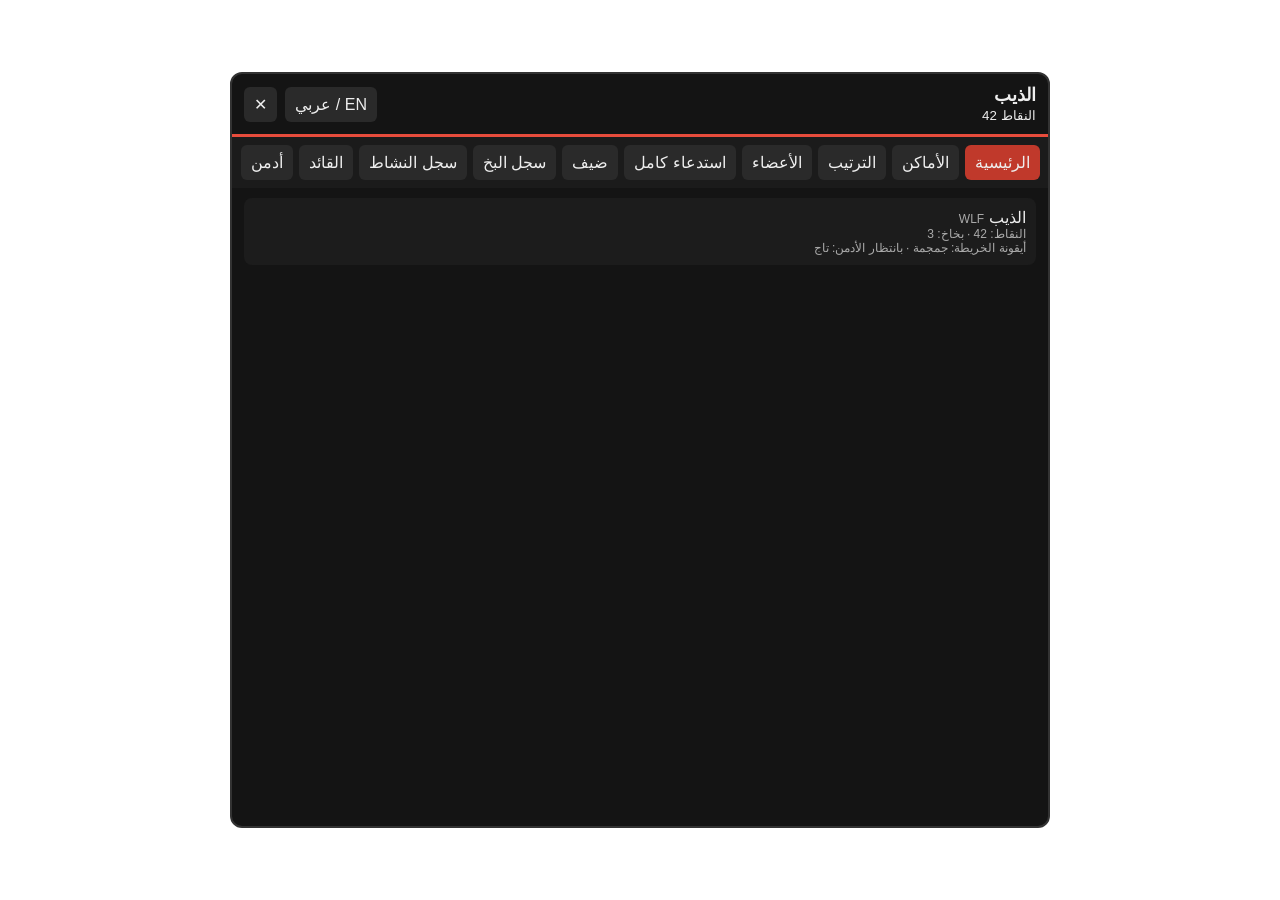
<file: wick-gangs/html/index.html>
<!doctype html>
<html lang="ar">
<head>
  <meta charset="utf-8"/>
  <meta name="viewport" content="width=device-width, initial-scale=1"/>
  <link rel="stylesheet" href="style.css"/>
  <title>wick-gangs</title>
</head>
<body>
  <div id="toast" hidden></div>

  <div id="summon" class="banner" hidden>
    <div>
      <strong id="summon-title"></strong>
      <div id="summon-sub"></div>
    </div>
    <div class="row">
      <button id="summon-ok" class="ok"></button>
      <button id="summon-no"></button>
    </div>
  </div>

  <div id="tablet" hidden>
    <header>
      <div>
        <div id="gang-name">—</div>
        <small id="gang-meta"></small>
      </div>
      <div class="row">
        <button id="btn-lang"></button>
        <button id="btn-close">✕</button>
      </div>
    </header>
    <nav id="nav"></nav>
    <main id="page"></main>
  </div>

  <div id="spray" hidden>
    <div class="spray-box">
      <div class="row">
        <button id="mode-free" class="ok"></button>
        <button id="mode-text"></button>
      </div>
      <canvas id="cv" width="420" height="260"></canvas>
      <input id="spray-text" maxlength="28" hidden/>
      <div class="row">
        <button id="spray-ok" class="ok"></button>
        <button id="spray-cancel"></button>
      </div>
    </div>
  </div>

  <script src="app.js"></script>
</body>
</html>
</file>
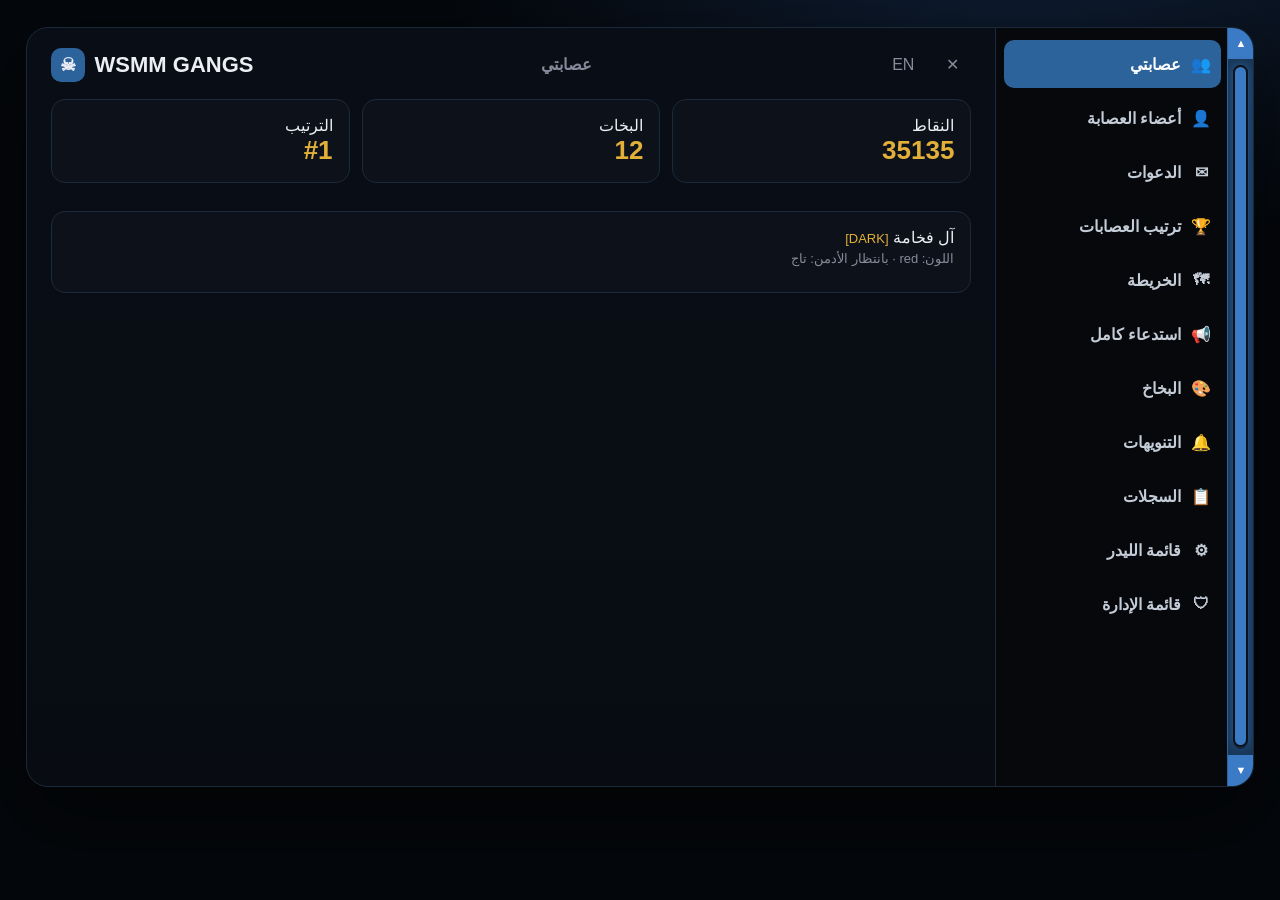
<file: wsmm-gangs/html/index.html>
<!-- WSMM GANGS. Copyright (c) 2026 WSMM GANGS. -->
<!DOCTYPE html>
<html lang="ar" dir="rtl">
<head>
  <meta charset="UTF-8"/>
  <meta name="viewport" content="width=device-width, initial-scale=1"/>
  <meta http-equiv="Content-Security-Policy" content="default-src 'self' nui: https://cfx-nui-wsmm-gangs; script-src 'self'; style-src 'self' 'unsafe-inline' https://fonts.googleapis.com; font-src https://fonts.gstatic.com; img-src 'self' data: nui: https://cfx-nui-wsmm-gangs; connect-src https: nui:; media-src 'none'; frame-src 'none'; child-src 'none'; worker-src 'none'; object-src 'none'; base-uri 'none'; form-action 'none'"/>
  <title>WSMM GANGS</title>
  <link rel="preconnect" href="https://fonts.googleapis.com"/>
  <link href="https://fonts.googleapis.com/css2?family=Cairo:wght@500;600;700;800&display=swap" rel="stylesheet"/>
  <link rel="stylesheet" href="style.css"/>
</head>
<body class="rtl">
  <div id="toast" hidden></div>

  <div id="summon" class="banner" hidden>
    <div>
      <strong id="summon-title"></strong>
      <div id="summon-sub"></div>
    </div>
    <div class="row">
      <button id="summon-ok" class="btn"></button>
      <button id="summon-no"></button>
    </div>
  </div>

  <div id="tablet" class="shell" hidden>
    <section class="main">
      <header class="top">
        <div class="brand"><span class="skull">☠</span> WSMM GANGS</div>
        <div class="page-title" id="page-title"></div>
        <div class="top-tools">
          <input class="search hidden" id="search" placeholder=""/>
          <button id="btn-lang" class="ghost"></button>
          <button id="btn-close" class="ghost">✕</button>
        </div>
      </header>
      <div class="content" id="page"></div>
    </section>
    <aside class="side">
      <div class="side-pane" id="side-pane">
        <nav id="nav"></nav>
      </div>
      <div class="side-rail" id="side-rail">
        <button type="button" class="rail-btn" id="rail-up" aria-label="up">▲</button>
        <div class="rail-track" id="rail-track"><div class="rail-thumb" id="rail-thumb"></div></div>
        <button type="button" class="rail-btn" id="rail-down" aria-label="down">▼</button>
      </div>
    </aside>
  </div>

  <div id="spray" hidden>
    <div class="spray-box">
      <div class="brand"><span class="skull">☠</span> WSMM GANGS</div>
      <div class="row">
        <button id="mode-free" class="btn"></button>
        <button id="mode-text"></button>
      </div>
      <canvas id="cv" width="420" height="260"></canvas>
      <input id="spray-text" maxlength="28" hidden/>
      <div class="row">
        <button id="spray-ok" class="btn"></button>
        <button id="spray-cancel"></button>
      </div>
    </div>
  </div>

  <script src="app.js"></script>
</body>
</html>
</file>
<file: wick-gangs/html/style.css>
* { box-sizing: border-box; }
html, body {
  margin: 0;
  background: transparent;
  font-family: Tahoma, Arial, sans-serif;
  color: #eee;
}
body.rtl { direction: rtl; }
body.ltr { direction: ltr; }
button, input {
  font: inherit;
  border: 0;
  border-radius: 6px;
  padding: 8px 10px;
  background: #2a2a2a;
  color: #eee;
  cursor: pointer;
}
button.ok { background: #c0392b; }
input { width: 100%; background: #1a1a1a; color: #eee; }
.row { display: flex; gap: 8px; flex-wrap: wrap; align-items: center; }
#toast {
  position: fixed; top: 18px; left: 50%; transform: translateX(-50%);
  background: #111; padding: 8px 14px; border-radius: 8px; z-index: 50;
}
[hidden] { display: none !important; }
#tablet {
  position: absolute; inset: 8vh 18vw;
  background: #141414; border: 2px solid #333; border-radius: 12px;
  display: flex; flex-direction: column; overflow: hidden;
}
header {
  display: flex; justify-content: space-between; align-items: center;
  padding: 10px 12px; border-bottom: 3px solid var(--gang, #c0392b);
}
#gang-name { font-size: 18px; font-weight: 700; }
nav {
  display: flex; flex-wrap: wrap; gap: 6px;
  padding: 8px; background: #1b1b1b;
}
nav button[data-on="1"] { background: #c0392b; }
main { padding: 10px 12px; overflow: auto; flex: 1; }
.card {
  background: #1c1c1c; border-radius: 8px; padding: 10px; margin-bottom: 8px;
}
.muted { color: #aaa; font-size: 12px; }
.dot { display: inline-block; width: 8px; height: 8px; border-radius: 50%; margin-inline-end: 6px; }
.dot.on { background: #2ecc71; }
.dot.off { background: #7f8c8d; }
#spray {
  position: absolute; inset: 0;
  background: rgba(0,0,0,.55);
  display: flex; align-items: center; justify-content: center;
}
.spray-box {
  background: #151515; padding: 12px; border-radius: 10px; width: 460px;
}
canvas { width: 100%; background: #0c0c0c; border: 1px dashed #555; touch-action: none; }
.banner {
  position: absolute; top: 12vh; left: 50%; transform: translateX(-50%);
  background: #1a1a1a; padding: 12px; border-radius: 10px;
  display: flex; gap: 16px; align-items: center; min-width: 320px;
}
@media (max-width: 900px) {
  #tablet { inset: 4vh 4vw; }
}
</file>
<file: wsmm-gangs/html/style.css>
/* WSMM GANGS. Copyright (c) 2026 WSMM GANGS. */
:root {
  --bg: #04070b;
  --panel: #080c12;
  --card: #0d121a;
  --line: #1a2a3a;
  --accent: #2c639b;
  --accent-hot: #3b7ac4;
  --accent-hover: #52a3e0;
  --accent-deep: #183859;
  --ink: #090d14;
  --red: var(--accent);
  --red-hot: var(--accent-hot);
  --gold: #e2b039;
  --gold-2: #f0c85a;
  --silver: #8d9199;
  --muted: #858b9a;
  --text: #eceef4;
  --online: #3dcf7a;
  --gang: #3b7ac4;
}
* { box-sizing: border-box; margin: 0; padding: 0; }
html, body {
  width: 100%; height: 100%;
  overflow: hidden;
  background: transparent;
  color: var(--text);
  font-family: Cairo, Tahoma, sans-serif;
}
body.rtl { direction: rtl; }
body.ltr { direction: ltr; }
body.mock {
  overflow: auto;
  background: radial-gradient(1200px 700px at 80% -10%, #102038 0%, transparent 50%), var(--bg);
}
button, input, select {
  font: inherit;
  border: 0;
  border-radius: 10px;
  padding: 9px 12px;
  background: var(--ink);
  color: var(--text);
  cursor: pointer;
}
.row { display: flex; gap: 8px; flex-wrap: wrap; align-items: center; }
.hidden, [hidden] { display: none !important; }
.ghost { background: transparent; color: var(--muted); }
.btn, button.ok {
  background: var(--red-hot); color: #fff; font-weight: 800; border-radius: 12px;
}

#toast {
  position: fixed; top: 18px; left: 50%; transform: translateX(-50%);
  background: #0c101a; border: 1px solid var(--accent);
  padding: 10px 16px; border-radius: 12px; z-index: 50;
}

.shell {
  position: absolute;
  inset: 4vh 5vw;
  display: grid;
  direction: ltr;
  grid-template-columns: 1fr 258px;
  grid-template-rows: minmax(0, 1fr);
  min-height: 0;
  background: linear-gradient(180deg, #090d16, var(--panel));
  border: 1px solid var(--line);
  border-radius: 22px;
  overflow: hidden;
  box-shadow: 0 30px 80px rgba(0,0,0,.55);
}
body.rtl .main, body.rtl .content { direction: rtl; }
body.ltr .main, body.ltr .content { direction: ltr; }
body.rtl #nav { direction: rtl; }
body.ltr #nav { direction: ltr; }
body.mock .shell {
  position: relative;
  inset: auto;
  width: min(1280px, 96vw);
  height: min(760px, 94vh);
  margin: 3vh auto;
}

.main { display: flex; flex-direction: column; min-width: 0; min-height: 0; overflow: hidden; }
.top {
  display: flex;
  direction: ltr;
  align-items: center;
  justify-content: space-between;
  gap: 12px;
  padding: 18px 24px 8px;
}
.brand { display: flex; align-items: center; gap: 10px; font-weight: 800; font-size: 22px; direction: ltr; }
.page-title { color: var(--muted); font-weight: 700; }
body.rtl .page-title, body.rtl .search { direction: rtl; }
.skull {
  width: 34px; height: 34px; border-radius: 10px;
  background: var(--red); display: grid; place-items: center; font-size: 18px;
}
.top-tools { display: flex; align-items: center; gap: 8px; }
.search {
  width: 260px;
  background: var(--ink);
  border: 1px solid var(--line);
  color: #fff;
  border-radius: 10px;
  padding: 8px 12px;
}

.side {
  background: #06080c;
  border-left: 1px solid var(--line);
  min-width: 0;
  min-height: 0;
  height: 100%;
  overflow: hidden;
  direction: ltr;
  display: grid;
  grid-template-columns: minmax(0, 1fr) 26px;
  grid-template-rows: minmax(0, 1fr);
}
.side-pane {
  min-height: 0;
  height: 100%;
  overflow-x: hidden;
  overflow-y: auto;
  padding: 12px 6px 160px 8px;
  scrollbar-width: none;
}
.side-pane::-webkit-scrollbar { width: 0; height: 0; display: none; }
.side-rail {
  background: var(--accent-deep);
  border-left: 1px solid var(--accent);
  display: flex;
  flex-direction: column;
  min-height: 0;
}
.rail-btn {
  flex: 0 0 auto;
  background: var(--accent-hot);
  color: #fff;
  border-radius: 0;
  padding: 10px 0;
  font-size: 11px;
  line-height: 1;
  cursor: pointer;
}
.rail-btn:hover { background: var(--accent-hover); color: #fff; }
.rail-track {
  flex: 1;
  min-height: 48px;
  position: relative;
  margin: 6px 5px;
  background: #0c1a2a;
  border-radius: 8px;
  cursor: pointer;
}
.rail-thumb {
  position: absolute;
  left: 0; right: 0; top: 0;
  height: 56px;
  background: var(--accent-hot);
  border-radius: 8px;
  border: 2px solid var(--card);
  cursor: grab;
  box-shadow: 0 0 8px rgba(59,122,196,.55);
}
.rail-thumb:hover { background: var(--accent-hover); }
#nav { display: flex; flex-direction: column; gap: 6px; }
.nav {
  width: 100%;
  border: 0;
  background: transparent;
  color: #c4cdd7;
  display: flex;
  align-items: center;
  justify-content: flex-start;
  gap: 10px;
  padding: 12px 10px;
  min-height: 48px;
  border-radius: 10px;
  cursor: pointer;
  font: inherit;
  font-weight: 700;
  text-align: start;
}
.nav-ic { width: 1.25em; text-align: center; }
.nav.active { background: var(--red); color: #fff; }
.nav:hover:not(.active) { background: #0d141c; }

.content {
  padding: 8px 24px 24px;
  overflow-x: hidden;
  overflow-y: scroll;
  flex: 1;
  min-height: 0;
  scrollbar-width: auto;
  scrollbar-color: var(--accent-hot) var(--card);
}
.content::-webkit-scrollbar { width: 12px; }
.content::-webkit-scrollbar-track { background: var(--card); border-radius: 8px; }
.content::-webkit-scrollbar-thumb {
  background: var(--accent);
  border-radius: 8px;
  border: 2px solid var(--card);
}

.podium {
  display: grid;
  direction: ltr;
  grid-template-columns: 1fr 1.15fr 1fr;
  gap: 18px;
  align-items: end;
  margin: 18px auto 28px;
  max-width: 720px;
}
.spot { text-align: center; direction: rtl; }
body.ltr .spot { direction: ltr; }
.avatar {
  width: 78px; height: 78px; margin: 0 auto 8px; border-radius: 18px;
  background: #141a2a; border: 2px solid var(--line);
  display: grid; place-items: center; font-size: 28px; overflow: hidden;
}
.avatar img { width: 100%; height: 100%; object-fit: cover; }
.spot.gold .avatar { width: 96px; height: 96px; border-color: var(--gold); box-shadow: 0 0 24px rgba(226,176,57,.35); }
.name { font-weight: 800; }
.tag { color: var(--gold); font-size: 13px; }
.xp { color: var(--muted); font-size: 13px; margin-top: 4px; }
.plinth {
  margin-top: 12px; padding: 14px 8px; border-radius: 12px 12px 4px 4px; font-weight: 800;
}
.gold .plinth { background: linear-gradient(#f0c85a, #c9921c); color: #2a1a00; }
.silver .plinth { background: linear-gradient(#cfd3da, #7c818a); color: #1b1d22; }
.bronze .plinth { background: linear-gradient(#e0a24a, #9a6416); color: #2a1700; }
.list { display: flex; flex-direction: column; gap: 8px; }
.rank-row {
  display: grid;
  grid-template-columns: 52px 1fr auto;
  align-items: center;
  background: var(--ink);
  border: 1px solid #151b2a;
  border-radius: 10px;
  padding: 10px 14px;
}
.rank-num {
  width: 28px; height: 28px; border-radius: 8px;
  background: #18243a; display: grid; place-items: center; font-weight: 800; color: #d9e8ff;
}

table { width: 100%; border-collapse: collapse; }
th, td { padding: 12px 10px; text-align: start; }
th { color: var(--muted); font-size: 13px; font-weight: 700; }
tr { border-bottom: 1px solid #101824; }
tbody tr:hover { background: #0c101a; }
.pill {
  display: inline-block; padding: 3px 10px; border-radius: 8px;
  background: #18243a; color: #d0e4ff; font-size: 12px; font-weight: 700;
}
.on { color: var(--online); font-weight: 700; }
.off { color: #73788a; }
.manage {
  background: var(--red); color: #fff; border: 0; border-radius: 8px;
  padding: 6px 10px; cursor: pointer; font: inherit; font-weight: 700;
}

.cards { display: grid; grid-template-columns: repeat(3, 1fr); gap: 12px; margin-bottom: 18px; }
.card {
  background: var(--card); border: 1px solid var(--line); border-radius: 14px; padding: 16px;
  margin-bottom: 10px;
}
.card b { font-weight: 800; }
.card b.big { display: block; font-size: 26px; color: var(--gold); }
.hint { font-size: 12px; color: var(--muted); margin: 8px 0 12px; }
.inp { width: 100%; margin: 6px 0 10px; background: var(--ink); border: 1px solid var(--line); color: #fff; }
.btn2 { background: #151b2a; color: #fff; font-weight: 700; }
.ok { background: #1e7a45; color: #fff; }
.no { background: #7a1e28; color: #fff; }
.swatch { width: 28px; height: 28px; border-radius: 8px; padding: 0; border: 0; cursor: pointer; }
.grid2 { display: grid; grid-template-columns: 1fr 1fr; gap: 10px; }
.log { background: var(--ink); border: 1px solid var(--line); border-radius: 12px; padding: 12px; margin-bottom: 8px; }
.lbl { font-size: 12px; color: var(--muted); }
.spray-item {
  display: grid;
  grid-template-columns: 96px 1fr auto;
  gap: 12px;
  align-items: center;
}
.spray-thumb, .icon-prev {
  width: 96px; height: 96px;
  background: #0c0c0c; border: 1px solid var(--line);
  border-radius: 10px; object-fit: cover;
}
.wall-text {
  font-size: 18px; font-weight: 800; color: var(--accent-hot);
  display: grid; place-items: center; text-align: center;
}
.gta-map {
  position: relative;
  width: 100%;
  aspect-ratio: 1016 / 902;
  height: auto;
  border-radius: 16px;
  overflow: hidden;
  direction: ltr;
  border: 1px solid #151b2a;
  background: #7eb8d4 url('los-santos-map.png') center / 100% 100% no-repeat;
}
.turf {
  position: absolute;
  box-sizing: border-box;
  border-radius: 2px;
  z-index: 1;
}
.turf.claimed {
  border: 2px solid var(--c, var(--accent-hot));
  background: color-mix(in srgb, var(--c, var(--accent-hot)) 34%, transparent);
  box-shadow: inset 0 0 0 1px color-mix(in srgb, var(--c, var(--accent-hot)) 45%, transparent);
}
.turf.open {
  border: 1.5px dashed rgba(255,255,255,.45);
  background: transparent;
  box-shadow: none;
}
.turf-icon {
  position: absolute; left: 6px; top: 6px;
  width: 22px; height: 22px; margin: 0;
  border-radius: 4px; object-fit: cover;
  border: 1px solid #fff8; z-index: 2;
  box-shadow: 0 0 8px #0008;
}
.turf .lab {
  position: absolute; left: 50%; top: 50%; transform: translate(-50%, -50%);
  white-space: nowrap; background: #080c12e8; border: 1px solid var(--line);
  border-radius: 6px; padding: 2px 7px; font-size: 11px; font-weight: 800;
  direction: rtl; color: var(--text); z-index: 2; max-width: 96%;
  overflow: hidden; text-overflow: ellipsis;
}
.turf.open .lab { display: none; }
.gta-map.drawing { cursor: crosshair; touch-action: none; }
.gta-map.drawing .turf,
.gta-map.drawing .legend { pointer-events: none; }
.turf.draft {
  border: 2px solid var(--accent-hot);
  background: rgba(59, 122, 196, 0.32);
  box-shadow: inset 0 0 0 1px rgba(59, 122, 196, 0.55);
  pointer-events: none;
  z-index: 5;
}
body.ltr .turf .lab { direction: ltr; }
.legend {
  position: absolute; left: 12px; bottom: 12px; background: #080c12cc;
  border: 1px solid var(--line); border-radius: 12px; padding: 10px 12px; z-index: 3;
  max-height: 46%; overflow: auto; direction: rtl;
}
body.ltr .legend { direction: ltr; }
.legend div { display: flex; align-items: center; gap: 8px; font-size: 12px; margin: 3px 0; }
.legend i { width: 10px; height: 10px; border-radius: 2px; display: inline-block; flex: 0 0 10px; }

#spray {
  position: absolute; inset: 0;
  background: rgba(0,0,0,.62);
  display: flex; align-items: center; justify-content: center;
}
.spray-box {
  background: var(--panel);
  border: 1px solid var(--line);
  padding: 16px;
  border-radius: 18px;
  width: 480px;
}
canvas { width: 100%; background: #0c0708; border: 1px dashed #2a3a5a; border-radius: 10px; touch-action: none; }
.banner {
  position: absolute; top: 12vh; left: 50%; transform: translateX(-50%);
  background: #0a0c16;
  border: 1px solid var(--red);
  padding: 14px 16px;
  border-radius: 16px;
  display: flex; gap: 16px; align-items: center; min-width: 340px;
  z-index: 40;
}
@media (max-width: 980px) {
  .shell { inset: 1vh 1vw; grid-template-columns: 1fr 196px; }
}
</file>
